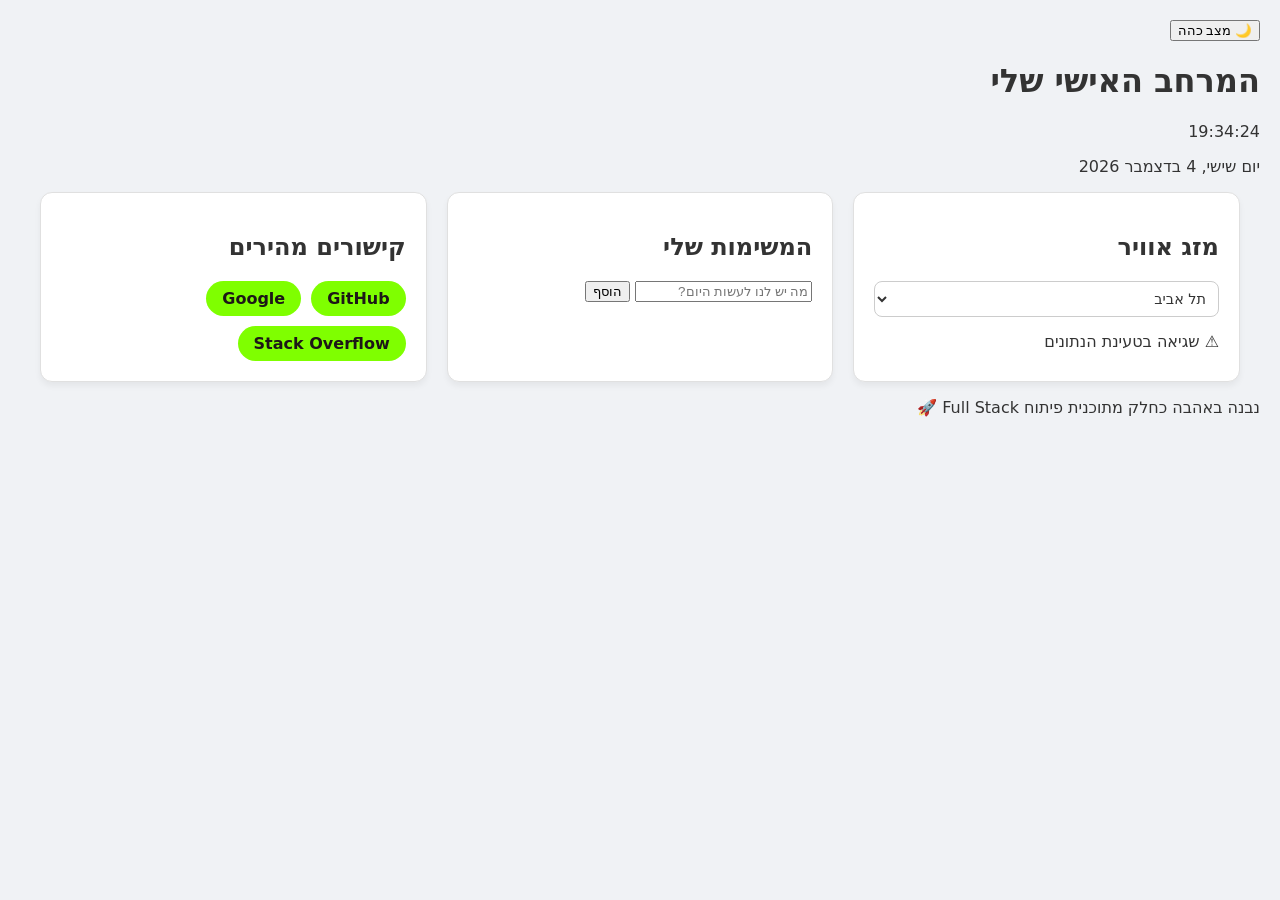
<file: index.html>
<!DOCTYPE html>
<html lang="he" dir="rtl">
<head>
    <meta charset="UTF-8">
    <meta name="viewport" content="width=device-width, initial-scale=1.0">
    <title>ה-Dashboard האישי שלי</title>
    <!-- קישור יחיד ומסודר לקובץ העיצוב שלנו -->
    <link rel="stylesheet" href="style.css">
</head>
<body>
    <button id="theme-toggle">🌙 מצב כהה</button>

    <!-- כותרת ראשית ואזור השעון -->
    <header>
        <h1>המרחב האישי שלי</h1>
        <div id="clock-container">
            <!-- כאן ה-JS ישתול את השעה בהמשך -->
            <p id="digital-clock">00:00:00</p>
            <p id="date-display">טוען תאריך...</p>
        </div>

        
    </header>

    <!-- האזור המרכזי של הדשבורד -->
    <main class="dashboard-grid">
        
      <!-- כרטיסיית מזג אוויר -->
<section class="card" id="weather-card">
    <h2>מזג אוויר</h2>
    
    <!-- תיבת בחירת עיר -->
    <select id="city-select" style="width: 100%; padding: 8px; border-radius: 8px; margin-bottom: 15px; border: 1px solid #ccc; font-family: inherit;">
        <option value="tel-aviv">תל אביב</option>
        <option value="jerusalem">ירושלים</option>
        <option value="haifa">חיפה</option>
        <option value="eilat">אילת</option>
    </select>

    <div id="weather-info">
        <p>טוען נתונים...</p>
    </div>
</section>

        <!-- כרטיסיית רשימת משימות (Todo List) -->
        <section class="card" id="todo-card">
            <h2>המשימות שלי</h2>
            
            <!-- טופס להוספת משימה חדשה -->
            <form id="todo-form">
                <input type="text" id="todo-input" placeholder="מה יש לנו לעשות היום?" required>
                <button type="submit">הוסף</button>
            </form>

            <!-- הרשימה עצמה -->
         <ul id="todo-list">
    <!-- להשאיר ריק לגמרי! ה-JS ימלא את זה -->
</ul>
        </section>

        <!-- כרטיסיית קישורים מהירים -->
        <section class="card" id="links-card">
            <h2>קישורים מהירים</h2>
            <nav class="quick-links">
                <a href="https://github.com" target="_blank">GitHub</a>
                <a href="https://google.com" target="_blank">Google</a>
                <a href="https://stackoverflow.com" target="_blank">Stack Overflow</a>
            </nav>
        </section>

    </main>

    <!-- כותרת תחתונה -->
    <footer>
        <p>נבנה באהבה כחלק מתוכנית פיתוח Full Stack 🚀</p>
    </footer>

    <!-- קישור לקובץ ה-JS שלנו שירוץ בסוף הדף -->
    <script src="script.js"></script>
    
</body>
</html>
</file>
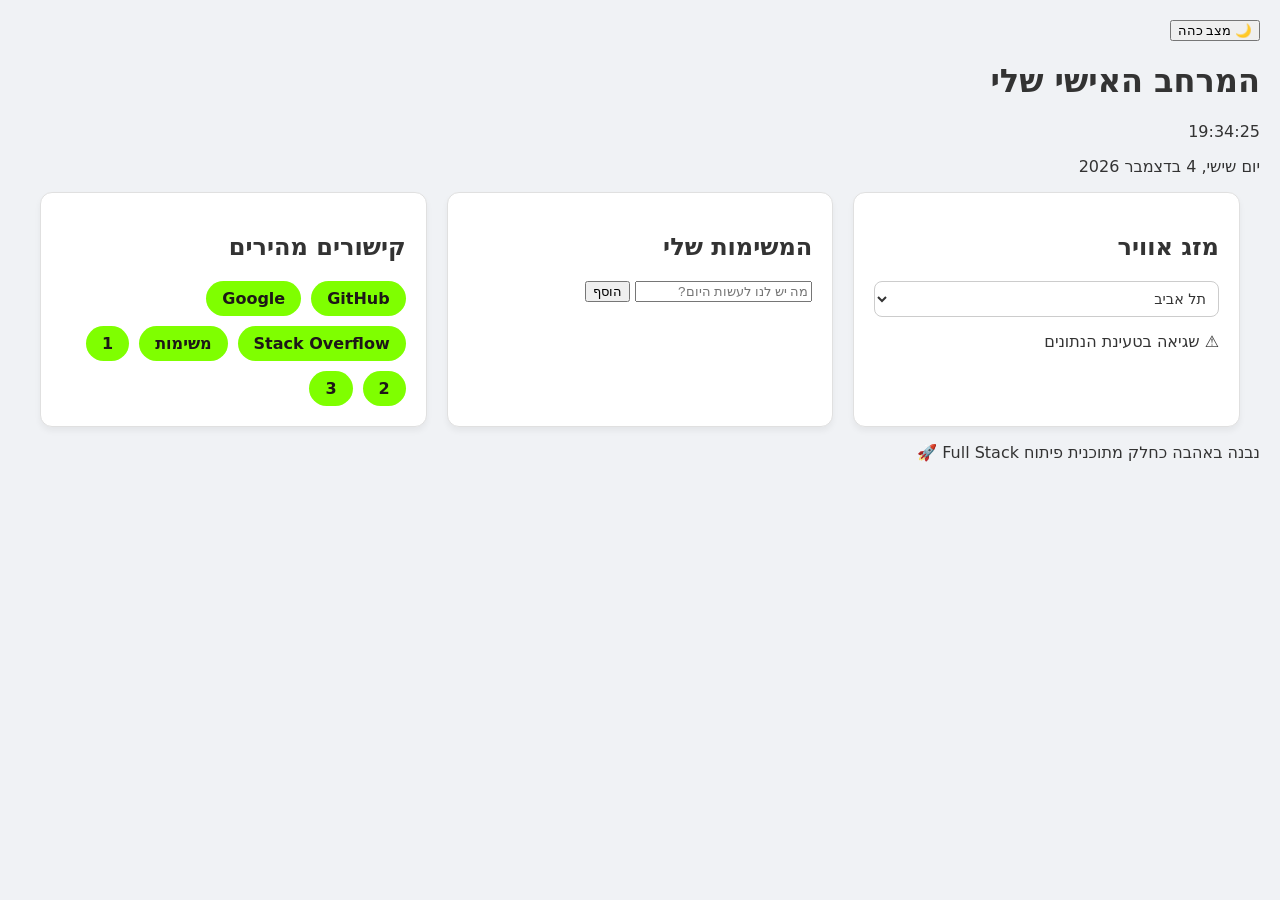
<file: www/index.html>
<!DOCTYPE html>
<html lang="he" dir="rtl">
<head>
    <meta charset="UTF-8">
    <meta name="viewport" content="width=device-width, initial-scale=1.0">
    <title>ה-Dashboard האישי שלי</title>
    <!-- קישור יחיד ומסודר לקובץ העיצוב שלנו -->
    <link rel="stylesheet" href="style.css">
</head>
<body>
    <button id="theme-toggle">🌙 מצב כהה</button>

    <!-- כותרת ראשית ואזור השעון -->
    <header>
        <h1>המרחב האישי שלי</h1>
        <div id="clock-container">
            <!-- כאן ה-JS ישתול את השעה בהמשך -->
            <p id="digital-clock">00:00:00</p>
            <p id="date-display">טוען תאריך...</p>
        </div>

        
    </header>

    <!-- האזור המרכזי של הדשבורד -->
    <main class="dashboard-grid">
        
      <!-- כרטיסיית מזג אוויר -->
<section class="card" id="weather-card">
    <h2>מזג אוויר</h2>
    
    <!-- תיבת בחירת עיר -->
    <select id="city-select" style="width: 100%; padding: 8px; border-radius: 8px; margin-bottom: 15px; border: 1px solid #ccc; font-family: inherit;">
        <option value="tel-aviv">תל אביב</option>
        <option value="jerusalem">ירושלים</option>
        <option value="haifa">חיפה</option>
        <option value="eilat">אילת</option>
    </select>

    <div id="weather-info">
        <p>טוען נתונים...</p>
    </div>
</section>

        <!-- כרטיסיית רשימת משימות (Todo List) -->
        <section class="card" id="todo-card">
            <h2>המשימות שלי</h2>
            
            <!-- טופס להוספת משימה חדשה -->
            <form id="todo-form">
                <input type="text" id="todo-input" placeholder="מה יש לנו לעשות היום?" required>
                <button type="submit">הוסף</button>
            </form>

            <!-- הרשימה עצמה -->
         <ul id="todo-list">
    <!-- להשאיר ריק לגמרי! ה-JS ימלא את זה -->
</ul>
        </section>

        <!-- כרטיסיית קישורים מהירים -->
        <section class="card" id="links-card">
            <h2>קישורים מהירים</h2>
            <nav class="quick-links">
                <a href="https://github.com" target="_blank">GitHub</a>
                <a href="https://google.com" target="_blank">Google</a>
                <a href="https://stackoverflow.com" target="_blank">Stack Overflow</a>
            
                <a href="app/2/index.html" target="_blank"> משימות</a>
                <a href="timer/index.html" target="_blank">1</a>
                <a href="Tracker/index.html" target="_blank">2</a>
                <a href="Tracker2/index.html" target="_blank">3</a>
              
                
                
                          </nav>
        </section> 

    </main>

    <!-- כותרת תחתונה -->
    <footer>
        <p>נבנה באהבה כחלק מתוכנית פיתוח Full Stack 🚀</p>
    </footer>

    <!-- קישור לקובץ ה-JS שלנו שירוץ בסוף הדף -->
    <script src="script.js"></script>
    
</body>
</html>
</file>
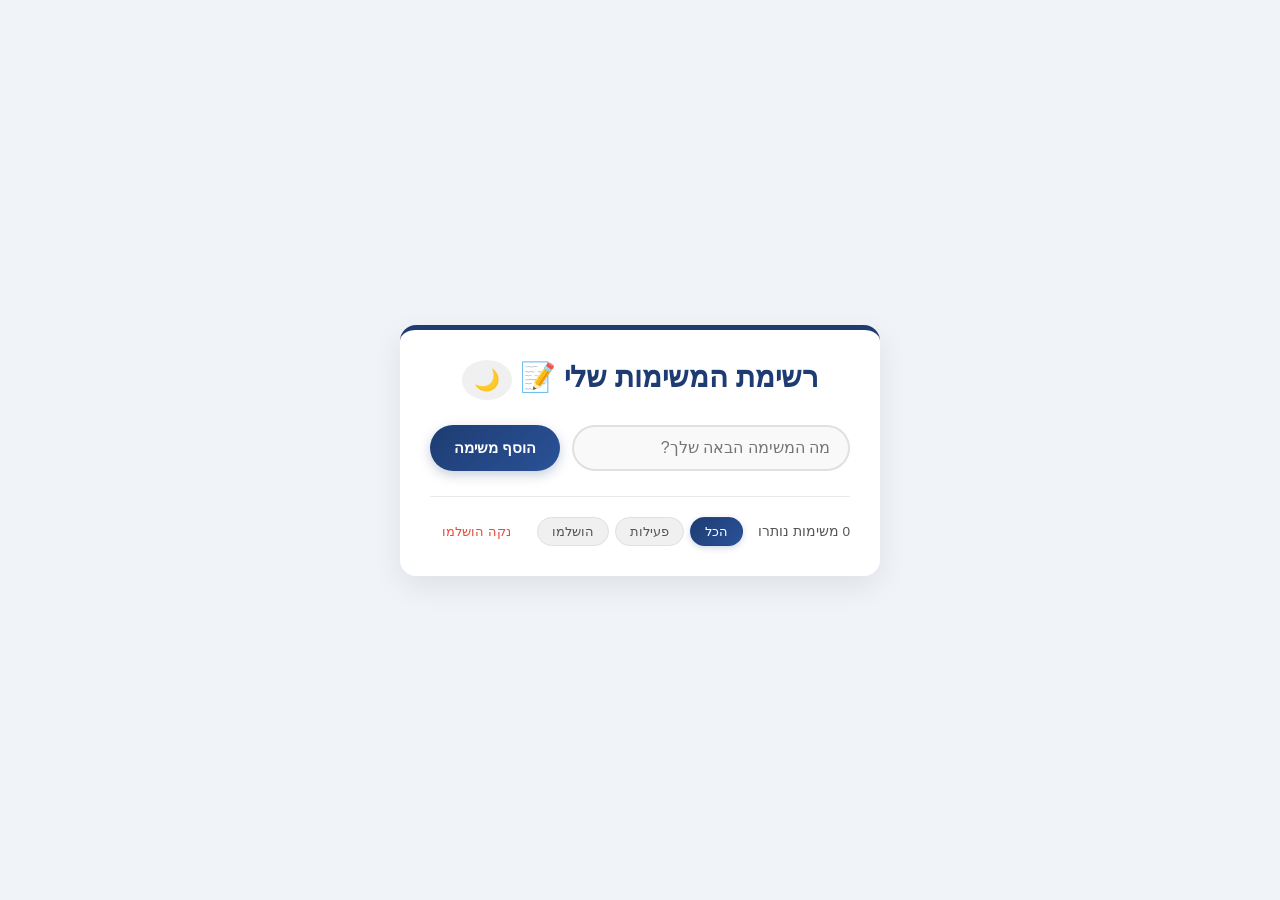
<file: www/app/index.html>
<!DOCTYPE html>
<html lang="he" dir="rtl">
<head>
  <meta charset="UTF-8">
  <meta name="viewport" content="width=device-width, initial-scale=1.0">
  <title>אפליקציית משימות 📝</title>
  <link rel="stylesheet" href="style.css">
</head>
<body>


  <div class="app-container">
  
    <h1>רשימת המשימות שלי 📝 <button id="themeToggleBtn" class="theme-btn">🌙</button></h1>

    <div class="input-group">
      <input type="text" id="taskInput" placeholder="מה המשימה הבאה שלך?">
      <button id="addBtn">הוסף משימה</button>
    </div>

    <ul id="taskList"></ul>

    <!-- סרגל כלים תחתון חדש -->
    <div class="footer-toolbar">
      <span id="taskCount">0 משימות נותרו</span>

      <div class="filter-buttons">
        <button class="filter-btn active" data-filter="all">הכל</button>
        <button class="filter-btn" data-filter="active">פעילות</button>
        <button class="filter-btn" data-filter="completed">הושלמו</button>
      </div>

      <button id="clearCompletedBtn" class="secondary-btn">נקה הושלמו</button>
    </div>
  </div>

  <script src="script.js"></script>
</body>
</html>
</file>
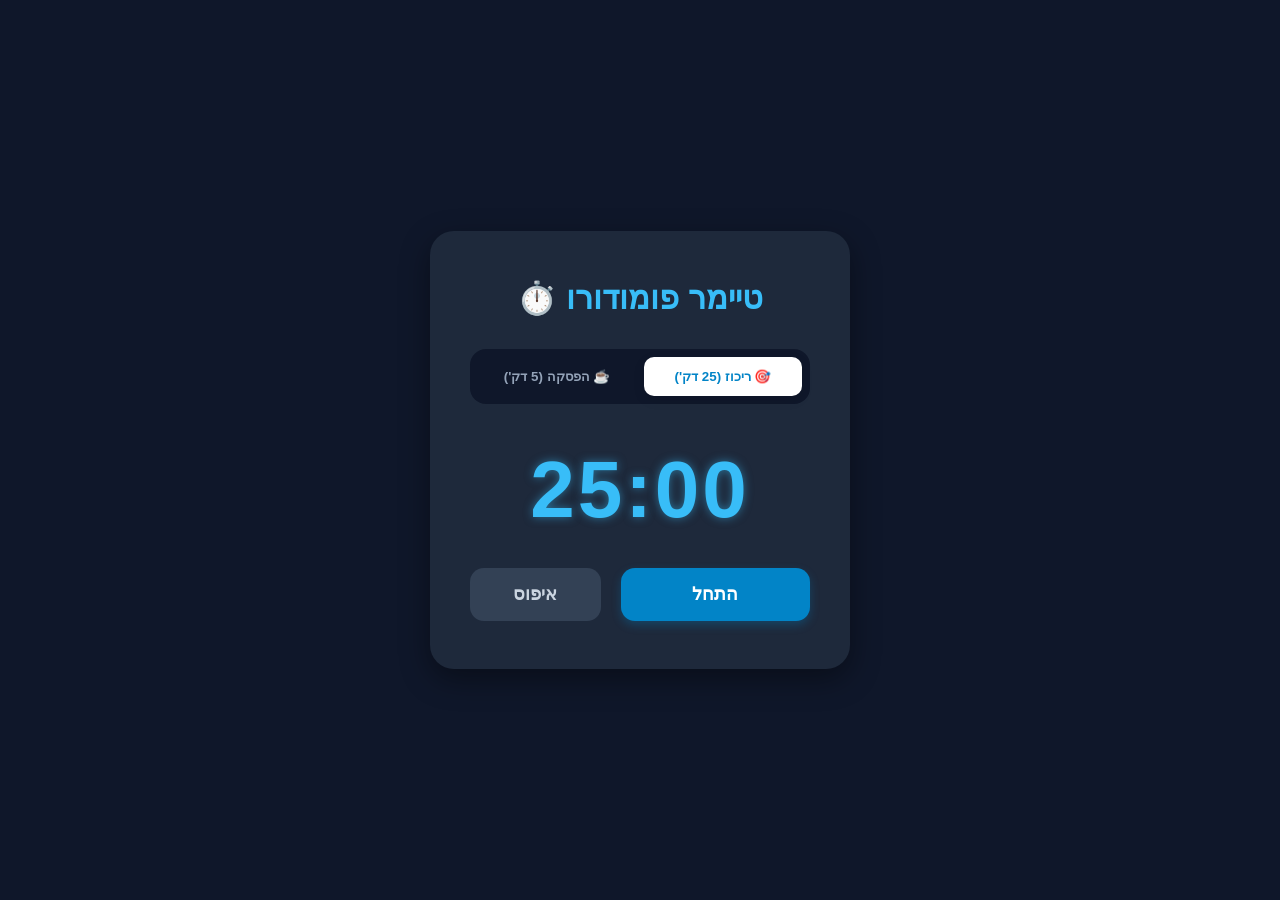
<file: www/timer/index.html>
<!DOCTYPE html>
<html lang="he" dir="rtl">
<head>
  <meta charset="UTF-8">
  <meta name="viewport" content="width=device-width, initial-scale=1.0">
  <title>טיימר פומודורו</title>
<link rel="stylesheet" href="style.css">
</head>
<body>

  <div class="pomodoro-card">
    <header>
      <h1>טיימר פומודורו ⏱️</h1>
    </header>

    <!-- בחירת מצב -->
    <div class="modes">
      <button id="workMode" class="mode-btn active">🎯 ריכוז (25 דק')</button>
      <button id="breakMode" class="mode-btn">☕ הפסקה (5 דק')</button>
    </div>

    <!-- תצוגת הזמן -->
    <div class="timer-display" id="timer">25:00</div>

    <!-- כפתורי שליטה -->
    <div class="controls">
      <button id="startPauseBtn" class="btn primary">התחל</button>
      <button id="resetBtn" class="btn secondary">איפוס</button>
    </div>
  </div>

  <script src="script.js"></script>
</body>
</html>
</file>
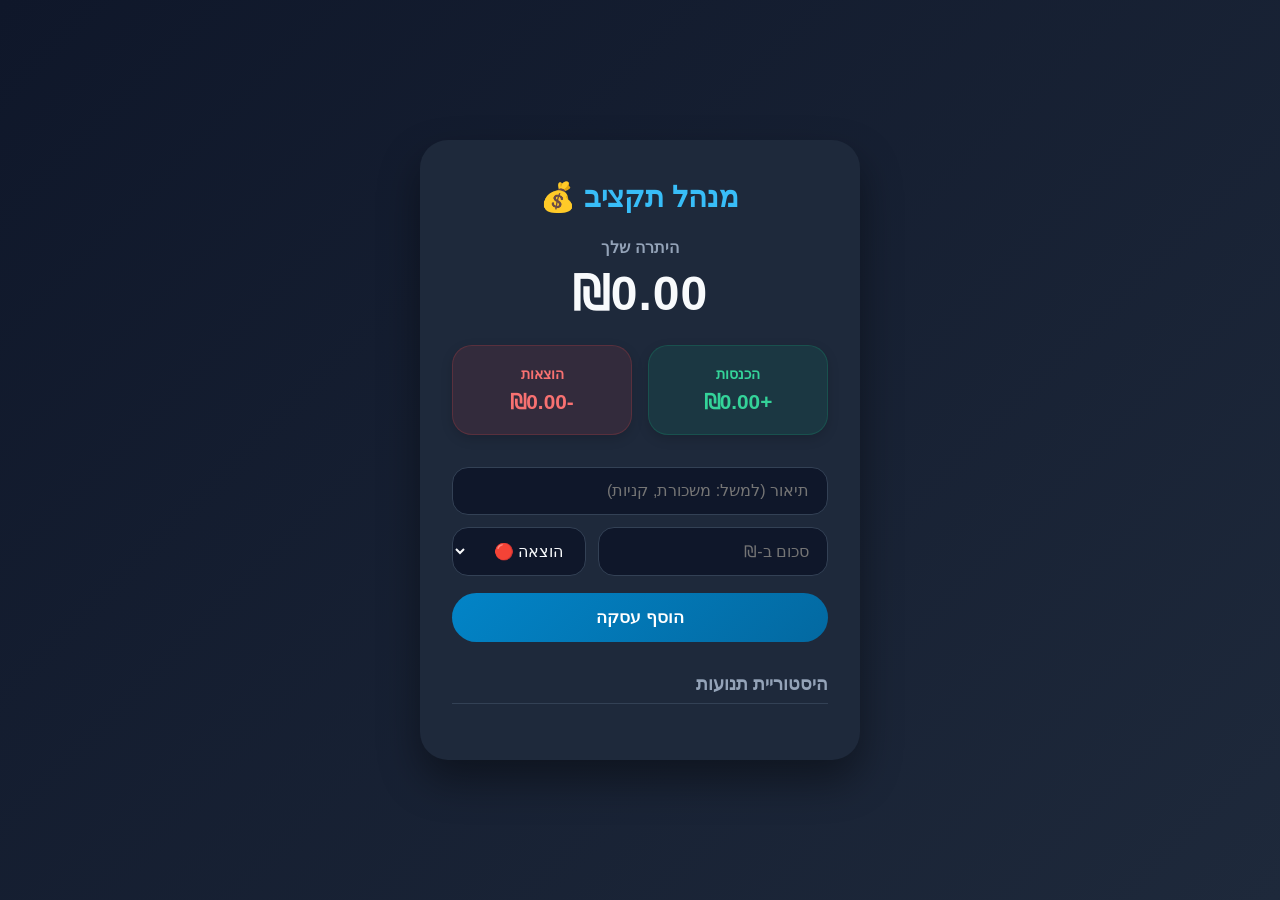
<file: www/Tracker/index.html>
<!DOCTYPE html>
<html lang="he" dir="rtl">
<head>
  <meta charset="UTF-8">
  <meta name="viewport" content="width=device-width, initial-scale=1.0">
  <title>מנהל הוצאות ותקציב</title>
<link rel="stylesheet" href="style.css">
</head>
<body>

  <div class="tracker-card">
    <header>
      <h1>מנהל תקציב 💰</h1>
    </header>

    <!-- סיכום יתרה -->
    <div class="balance-container">
      <span class="balance-title">היתרה שלך</span>
      <h2 id="totalBalance">₪0.00</h2>
      
      <div class="summary-cards">
        <div class="summary-box income">
          <span>הכנסות</span>
          <p id="totalIncome">+₪0.00</p>
        </div>
        <div class="summary-box expense">
          <span>הוצאות</span>
          <p id="totalExpense">-₪0.00</p>
        </div>
      </div>
    </div>

    <!-- טופס הוספת עסקה -->
    <form id="transactionForm" class="form-container">
      <div class="input-group">
        <input type="text" id="descInput" placeholder="תיאור (למשל: משכורת, קניות)" required>
      </div>
      <div class="input-row">
        <input type="number" id="amountInput" placeholder="סכום ב-₪" step="0.01" required>
        <select id="typeSelect">
          <option value="expense">הוצאה 🔴</option>
          <option value="income">הכנסה 🟢</option>
        </select>
      </div>
      <button type="submit" class="add-btn">הוסף עסקה</button>
    </form>

    <!-- היסטוריית תנועות -->
    <div class="history-container">
      <h3>היסטוריית תנועות</h3>
      <ul id="transactionList"></ul>
    </div>
  </div>

  <script src="script.js"></script>
</body>
</html>
</file>
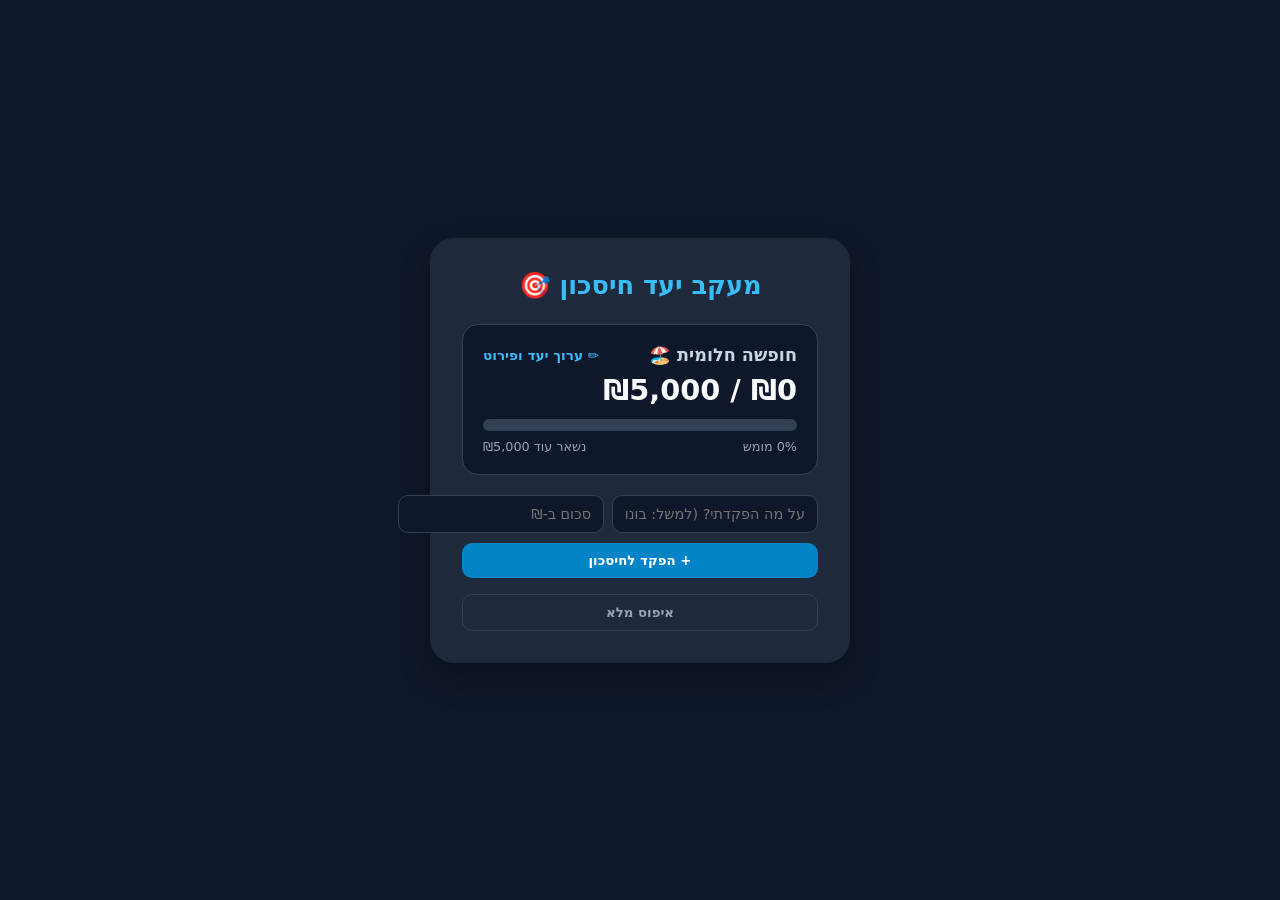
<file: www/Tracker2/index.html>
<!DOCTYPE html>
<html lang="he" dir="rtl">
<head>
  <meta charset="UTF-8">
  <meta name="viewport" content="width=device-width, initial-scale=1.0">
  <title>מעקב יעד חיסכון</title>
  <link rel="stylesheet" href="style.css">
</head>
<body>

  <main class="savings-card">
    
    <!-- כותרת ראשית -->
    <header class="app-header">
      <h1>מעקב יעד חיסכון 🎯</h1>
    </header>

    <!-- 1. אזור היעד וההתקדמות -->
    <section class="goal-box">
      
      <div class="goal-header">
        <span id="goalTitleDisplay" class="goal-title">---</span>
        <button id="editGoalBtn" class="link-btn">✏️ ערוך יעד ופירוט</button>
      </div>

      <h2 id="currentProgress">₪0 / ₪0</h2>

      <div class="progress-track">
        <div id="progressBar" class="progress-fill"></div>
      </div>

      <div class="progress-details">
        <span id="percentText">0% מומש</span>
        <span id="remainingText">נשאר עוד ₪0</span>
      </div>

    </section>

    <!-- 2. טופס הוספת הפקדה -->
    <section class="form-section">
      <form id="savingsForm">
        <div class="inputs-group">
          <input type="text" id="descInput" placeholder="על מה הפקדתי? (למשל: בונוס)" required>
          <input type="number" id="amountInput" placeholder="סכום ב-₪" min="1" required>
        </div>
        <button type="submit" class="btn primary-btn">+ הפקד לחיסכון</button>
      </form>
    </section>

    <!-- כפתור איפוס -->
    <button id="resetSavingsBtn" class="btn danger-btn">איפוס מלא</button>

  </main>

  <!-- 3. חלון קופץ מרובע (פופ-אפ) שכולל גם עריכת יעד וגם את פירוט ההפקדות -->
  <div id="goalModal" class="modal hidden">
    <div class="modal-box">
      
      <h3>ניהול יעד ופירוט</h3>

      <!-- טופס עדכון יעד -->
      <div class="modal-inputs">
        <input type="text" id="goalTitleInput" placeholder="שם היעד" required>
        <input type="number" id="goalAmountInput" placeholder="סכום היעד ב-₪" min="1" required>
      </div>

      <!-- רשימת פירוט הפקדות בתוך הפופ-אפ -->
      <div class="modal-history">
        <div class="history-title-row">
          <span>על מה הפקדתי:</span>
          <span id="historyCount">0 הפקדות</span>
        </div>
        <ul id="historyList" class="history-list"></ul>
      </div>

      <!-- כפתורי פעולה -->
      <div class="modal-actions">
        <button id="saveGoalBtn" class="btn primary-btn">שמור</button>
        <button id="closeModalBtn" class="btn secondary-btn">סגור</button>
      </div>

    </div>
  </div>

  <script src="script.js"></script>
</body>
</html>
</file>
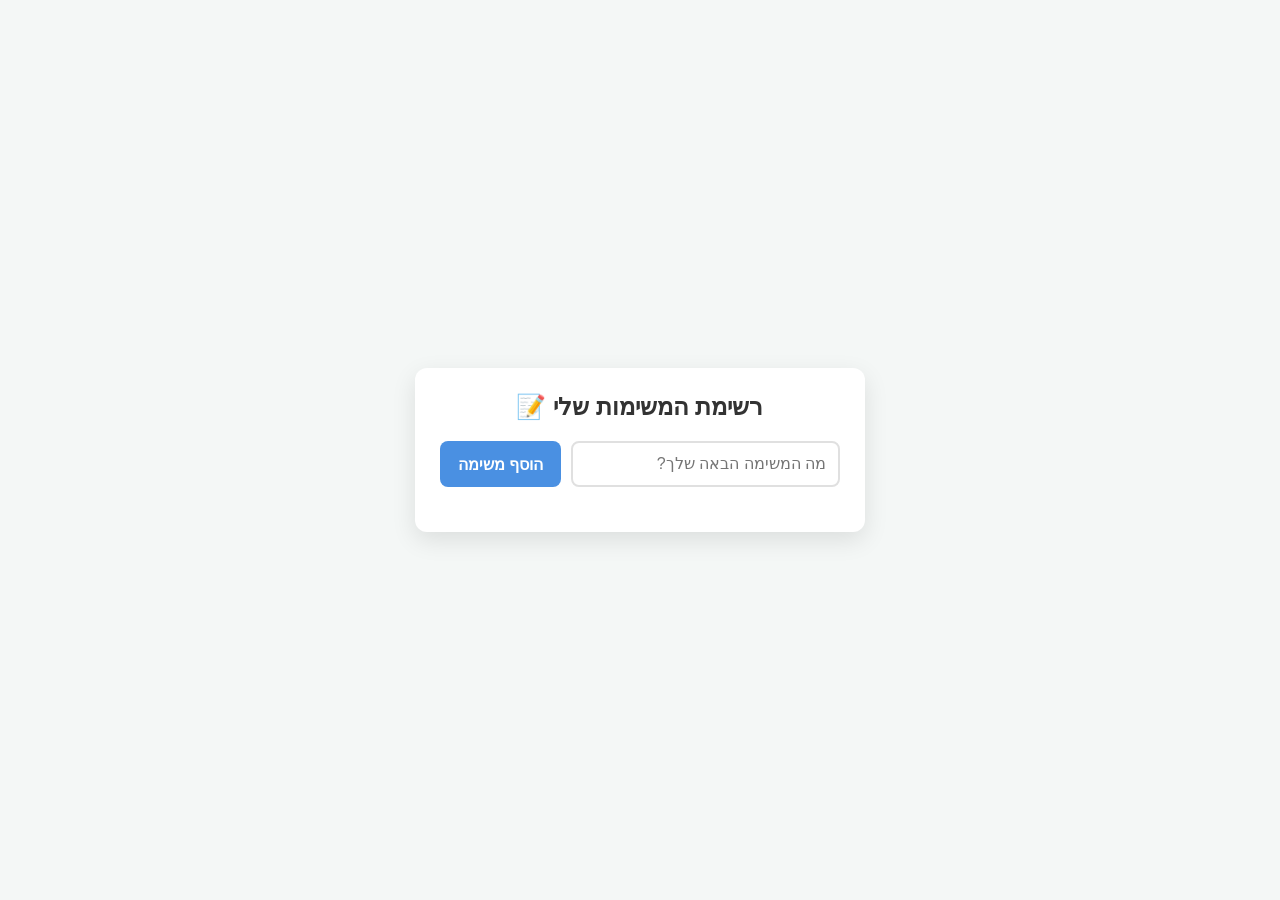
<file: www/app/1/index.html>
<!DOCTYPE html>
<html lang="he" dir="rtl">
<head>
  <meta charset="UTF-8">
  <meta name="viewport" content="width=device-width, initial-scale=1.0">
  <title>אפליקציית משימות 📝</title>
  <link rel="stylesheet" href="style.css">
</head>
<body>

  <div class="app-container">
    <h1>רשימת המשימות שלי 📝</h1>

    <div class="input-group">
      <input type="text" id="taskInput" placeholder="מה המשימה הבאה שלך?">
      <button id="addBtn">הוסף משימה</button>
    </div>

    <ul id="taskList"></ul>
  </div>

  <script src="script.js"></script>
</body>
</html>
</file>
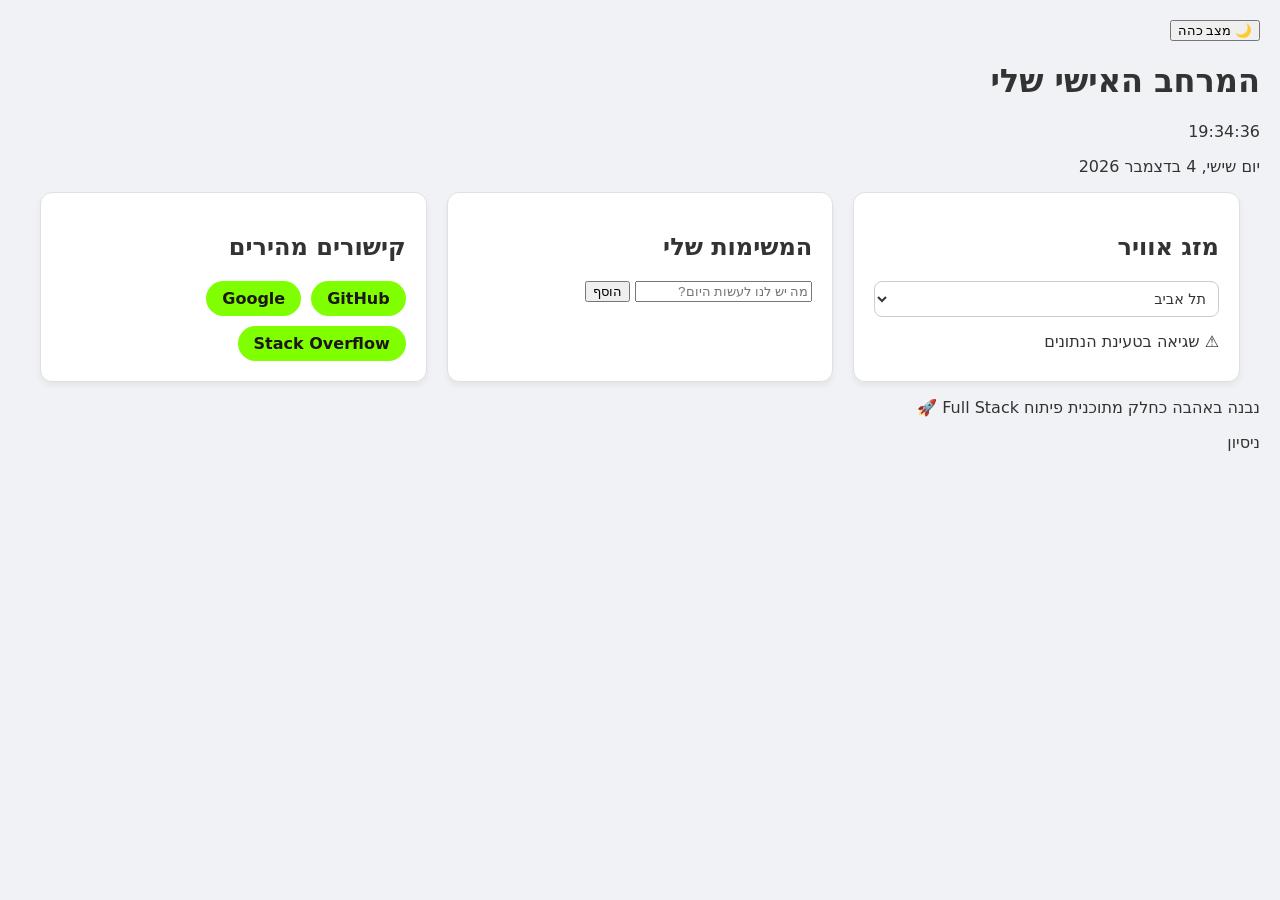
<file: www/front/NEW1/‏‏‏‏index1.html>
<!DOCTYPE html>
<html lang="he" dir="rtl">
<head>
    <meta charset="UTF-8">
    <meta name="viewport" content="width=device-width, initial-scale=1.0">
    <title>ה-Dashboard האישי שלי</title>
    <!-- קישור יחיד ומסודר לקובץ העיצוב שלנו -->
    <link rel="stylesheet" href="cs/style.css">
</head>
<body>
    <button id="theme-toggle">🌙 מצב כהה</button>

    <!-- כותרת ראשית ואזור השעון -->
    <header>
        <h1>המרחב האישי שלי</h1>
        <div id="clock-container">
            <!-- כאן ה-JS ישתול את השעה בהמשך -->
            <p id="digital-clock">00:00:00</p>
            <p id="date-display">טוען תאריך...</p>
        </div>

        
    </header>

    <!-- האזור המרכזי של הדשבורד -->
    <main class="dashboard-grid">
        
      <!-- כרטיסיית מזג אוויר -->
<section class="card" id="weather-card">
    <h2>מזג אוויר</h2>
    
    <!-- תיבת בחירת עיר -->
    <select id="city-select" style="width: 100%; padding: 8px; border-radius: 8px; margin-bottom: 15px; border: 1px solid #ccc; font-family: inherit;">
        <option value="tel-aviv">תל אביב</option>
        <option value="jerusalem">ירושלים</option>
        <option value="haifa">חיפה</option>
        <option value="eilat">אילת</option>
    </select>

    <div id="weather-info">
        <p>טוען נתונים...</p>
    </div>
</section>

        <!-- כרטיסיית רשימת משימות (Todo List) -->
        <section class="card" id="todo-card">
            <h2>המשימות שלי</h2>
            
            <!-- טופס להוספת משימה חדשה -->
            <form id="todo-form">
                <input type="text" id="todo-input" placeholder="מה יש לנו לעשות היום?" required>
                <button type="submit">הוסף</button>
            </form>

            <!-- הרשימה עצמה -->
         <ul id="todo-list">
    <!-- להשאיר ריק לגמרי! ה-JS ימלא את זה -->
</ul>
        </section>

        <!-- כרטיסיית קישורים מהירים -->
        <section class="card" id="links-card">
            <h2>קישורים מהירים</h2>
            <nav class="quick-links">
                <a href="https://github.com" target="_blank">GitHub</a>
                <a href="https://google.com" target="_blank">Google</a>
                <a href="https://stackoverflow.com" target="_blank">Stack Overflow</a>
            </nav>
        </section>

    </main>

    <!-- כותרת תחתונה -->
    <footer>
        <p>נבנה באהבה כחלק מתוכנית פיתוח Full Stack 🚀</p>
    </footer>

    <!-- קישור לקובץ ה-JS שלנו שירוץ בסוף הדף -->
    <script src="cs/script.js"></script>
    ניסיון
</body>
</html>
</file>
<file: style.css>
/* ==========================================
   1. הגדרת משתני הצבע (מצב בהיר ומצב כהה)
   ========================================== */
:root {
    --bg-color: #f0f2f5;
    --card-bg: #ffffff;
    --text-color: #333333;
    --text-muted: #666666;
    --border-color: #e0e0e0;
}

/* כשה-body מקבל את המחלקה 'dark-mode' מה-JS, הצבעים ישתנו אוטומטית */
body.dark-mode {
    --bg-color: #121212;
    --card-bg: #1e1e1e;
    --text-color: #f5f5f5;
    --text-muted: #b0b0b0;
    --border-color: #333333;
}

/* החלת משתני הצבע על ה-body כולו */
body {
    background-color: var(--bg-color);
    color: var(--text-color);
    transition: background-color 0.3s, color 0.3s; /* מעבר חלק ונעים לעין */
    font-family: system-ui, -apple-system, BlinkMacSystemFont, 'Segoe UI', Roboto, Oxygen, Ubuntu, Cantarell, sans-serif;
    padding: 20px;
    margin: 0;
}

/* החלת משתני הצבע על הכרטיסיות */
.card {
    background-color: var(--card-bg);
    border: 1px solid var(--border-color);
    color: var(--text-color);
    padding: 20px;
    border-radius: 12px;
    box-shadow: 0 4px 6px rgba(0,0,0,0.05);
    transition: background-color 0.3s, border-color 0.3s, color 0.3s;
}

/* התאמת תיבת בחירת הערים למצב הכהה */
#city-select {
    background-color: var(--card-bg);
    color: var(--text-color);
    border: 1px solid var(--border-color);
    padding: 6px;
    border-radius: 6px;
    font-size: 0.9rem;
    cursor: pointer;
}

/* ==========================================
   2. סידור ה-Grid והמבנה הכללי
   ========================================== */
.dashboard-grid {
    display: grid;
    grid-template-columns: repeat(auto-fit, minmax(300px, 1fr));
    gap: 20px;
    max-width: 1200px;
    margin: 0 auto;
}

/* ==========================================
   3. רשימת המשימות
   ========================================== */
#todo-list {
    list-style: none;
    padding: 0;
    margin-top: 15px;
}

.todo-item {
    display: flex;
    justify-content: space-between;
    align-items: center;
    background-color: var(--bg-color); /* משתמש בצבע הרקע הדינמי */
    padding: 12px 16px;
    border-radius: 8px;
    margin-bottom: 10px;
    transition: transform 0.2s, background-color 0.3s;
}

.todo-item:hover {
    transform: translateY(-2px);
}

.delete-btn {
    background-color: #ef4444;
    color: white;
    border: none;
    padding: 6px 12px;
    font-size: 0.85rem;
    border-radius: 6px;
    cursor: pointer;
    transition: background-color 0.2s;
}

.delete-btn:hover {
    background-color: #dc2626;
}

/* ==========================================
   4. קישורים מהירים
   ========================================== */
.quick-links {
    display: flex;
    flex-wrap: wrap;
    gap: 10px;
}

.quick-links a {
    display: inline-block;
    text-decoration: none;
    padding: 8px 16px;
    border-radius: 20px;
    font-weight: 600;
    transition: all 0.2s;
    color: #1d1717;
    background-color: chartreuse; /* ירוק זוהר כמו שעיצבת */
}

/* ==========================================
   5. עיצוב מותאם למובייל (Responsive Design)
   ========================================== */
@media (max-width: 600px) {
    body {
        padding: 10px;
    }

    header h1 {
        font-size: 1.8rem;
    }

    .card {
        padding: 16px;
    }

    #todo-form {
        flex-direction: column;
        gap: 8px;
    }

    #todo-input {
        width: 100%;
    }

    button {
        width: 100%;
        padding: 12px;
    }
}
</file>
<file: www/style.css>
/* ==========================================
   1. הגדרת משתני הצבע (מצב בהיר ומצב כהה)
   ========================================== */
:root {
    --bg-color: #f0f2f5;
    --card-bg: #ffffff;
    --text-color: #333333;
    --text-muted: #666666;
    --border-color: #e0e0e0;
}

/* כשה-body מקבל את המחלקה 'dark-mode' מה-JS, הצבעים ישתנו אוטומטית */
body.dark-mode {
    --bg-color: #121212;
    --card-bg: #1e1e1e;
    --text-color: #f5f5f5;
    --text-muted: #b0b0b0;
    --border-color: #333333;
}

/* החלת משתני הצבע על ה-body כולו */
body {
    background-color: var(--bg-color);
    color: var(--text-color);
    transition: background-color 0.3s, color 0.3s; /* מעבר חלק ונעים לעין */
    font-family: system-ui, -apple-system, BlinkMacSystemFont, 'Segoe UI', Roboto, Oxygen, Ubuntu, Cantarell, sans-serif;
    padding: 20px;
    margin: 0;
}

/* החלת משתני הצבע על הכרטיסיות */
.card {
    background-color: var(--card-bg);
    border: 1px solid var(--border-color);
    color: var(--text-color);
    padding: 20px;
    border-radius: 12px;
    box-shadow: 0 4px 6px rgba(0,0,0,0.05);
    transition: background-color 0.3s, border-color 0.3s, color 0.3s;
}

/* התאמת תיבת בחירת הערים למצב הכהה */
#city-select {
    background-color: var(--card-bg);
    color: var(--text-color);
    border: 1px solid var(--border-color);
    padding: 6px;
    border-radius: 6px;
    font-size: 0.9rem;
    cursor: pointer;
}

/* ==========================================
   2. סידור ה-Grid והמבנה הכללי
   ========================================== */
.dashboard-grid {
    display: grid;
    grid-template-columns: repeat(auto-fit, minmax(300px, 1fr));
    gap: 20px;
    max-width: 1200px;
    margin: 0 auto;
}

/* ==========================================
   3. רשימת המשימות
   ========================================== */
#todo-list {
    list-style: none;
    padding: 0;
    margin-top: 15px;
}

.todo-item {
    display: flex;
    justify-content: space-between;
    align-items: center;
    background-color: var(--bg-color); /* משתמש בצבע הרקע הדינמי */
    padding: 12px 16px;
    border-radius: 8px;
    margin-bottom: 10px;
    transition: transform 0.2s, background-color 0.3s;
}

.todo-item:hover {
    transform: translateY(-2px);
}

.delete-btn {
    background-color: #ef4444;
    color: white;
    border: none;
    padding: 6px 12px;
    font-size: 0.85rem;
    border-radius: 6px;
    cursor: pointer;
    transition: background-color 0.2s;
}

.delete-btn:hover {
    background-color: #dc2626;
}

/* ==========================================
   4. קישורים מהירים
   ========================================== */
.quick-links {
    display: flex;
    flex-wrap: wrap;
    gap: 10px;
}

.quick-links a {
    display: inline-block;
    text-decoration: none;
    padding: 8px 16px;
    border-radius: 20px;
    font-weight: 600;
    transition: all 0.2s;
    color: #1d1717;
    background-color: chartreuse; /* ירוק זוהר כמו שעיצבת */
}

/* ==========================================
   5. עיצוב מותאם למובייל (Responsive Design)
   ========================================== */
@media (max-width: 600px) {
    body {
        padding: 10px;
    }

    header h1 {
        font-size: 1.8rem;
    }

    .card {
        padding: 16px;
    }

    #todo-form {
        flex-direction: column;
        gap: 8px;
    }

    #todo-input {
        width: 100%;
    }

    button {
        width: 100%;
        padding: 12px;
    }
}
</file>
<file: www/app/style.css>
/* --- אתחול והגדרות כלליות --- */
* {
  box-sizing: border-box;
  margin: 0;
  padding: 0;
  font-family: 'Rubik', 'Segoe UI', Tahoma, Geneva, Verdana, sans-serif; /* גופן עברי מודרני */
}

body {
  background-color: #f0f4f8; /* צבע רקע עדין וניטרלי */
  display: flex;
  justify-content: center;
  align-items: center;
  min-height: 100vh;
  padding: 20px;
}

/* --- קונטיינר האפליקציה הראשי --- */
.app-container {
  background: #ffffff;
  width: 100%;
  max-width: 480px; /* רוחב נוח */
  padding: 30px;
  border-radius: 16px; /* פינות מעוגלות */
  box-shadow: 0 10px 30px rgba(0, 0, 0, 0.08); /* צללית רכה */
  border-top: 5px solid #1e3c72; /* גבול עליון כחול עדין */
}

/* --- כותרת ראשית --- */
h1 {
  font-size: 1.8rem;
  color: #1e3c72; /* צבע הכחול של הכפתור */
  margin-bottom: 25px;
  text-align: center;
  font-weight: 700;
}

/* --- אזור הקלט (שדה קלט וכפתור) --- */
.input-group {
  display: flex;
  gap: 12px;
  margin-bottom: 25px;
}

input[type="text"] {
  flex: 1;
  padding: 12px 18px;
  border: 2px solid #e0e0e0;
  border-radius: 25px; /* סגנון קפסולה */
  font-size: 1rem;
  outline: none;
  transition: all 0.3s ease;
  background-color: #f9f9f9;
}

input[type="text"]:focus {
  border-color: #2a5298; /* שינוי גבול בפוקוס */
  background-color: #ffffff;
  box-shadow: 0 0 0 3px rgba(42, 82, 152, 0.1); /* הילה בפוקוס */
}

/* --- עיצוב משודרג לכפתור הוספת משימה (שחזור ושיפור) --- */
#addBtn {
  background: linear-gradient(135deg, #1e3c72 0%, #2a5298 100%);
  color: #ffffff;
  border: none;
  border-radius: 25px;
  padding: 12px 24px;
  font-size: 0.95rem;
  font-weight: 600;
  cursor: pointer;
  display: flex;
  align-items: center;
  justify-content: center;
  gap: 8px;
  box-shadow: 0 4px 12px rgba(30, 60, 114, 0.25);
  transition: all 0.3s ease;
  outline: none;
  white-space: nowrap; /* מניעת ירידת שורה בטקסט */
}

#addBtn:hover {
  background: linear-gradient(135deg, #2a5298 0%, #1e3c72 100%);
  transform: translateY(-2px);
  box-shadow: 0 6px 16px rgba(30, 60, 114, 0.35);
}

#addBtn:active {
  transform: translateY(0);
  box-shadow: 0 2px 8px rgba(30, 60, 114, 0.2);
}

#addBtn span {
  font-size: 1.2rem; /* גודל הפלוס */
}

/* --- רשימת המשימות --- */
ul {
  list-style: none;
}

/* --- משימה בודדת --- */
li {
  display: flex;
  justify-content: space-between;
  align-items: center;
  background: #fdfdfd;
  padding: 15px 20px;
  border-radius: 12px;
  margin-bottom: 12px;
  border-right: 5px solid #2a5298; /* גבול צדדי כחול לסטטוס פתוח */
  transition: all 0.3s ease;
  box-shadow: 0 2px 5px rgba(0, 0, 0, 0.03);
}

/* אפקט ריחוף על משימה */
li:hover {
  background-color: #f9f9f9;
  transform: translateX(-3px); /* תזוזה קלה שמאלה */
  box-shadow: 0 4px 10px rgba(0, 0, 0, 0.05);
}

/* --- טקסט המשימה --- */
.task-text {
  flex: 1;
  font-size: 1rem;
  color: #333;
  cursor: pointer; /* לחיץ לשינוי סטטוס */
  transition: color 0.3s ease;
}

/* --- משימה שהושלמה --- */
li.completed {
  opacity: 0.6; /* דהייה */
  border-right-color: #2ecc71; /* שינוי גבול לירוק */
  background-color: #fcfcfc;
}

li.completed .task-text {
  text-decoration: line-through; /* קו חוצה */
  color: #888;
}

/* --- כפתור מחיקת משימה --- */
.delete-btn {
  background: transparent;
  color: #e74c3c; /* אדום */
  border: none;
  font-size: 1.2rem;
  cursor: pointer;
  padding: 5px;
  border-radius: 50%;
  transition: all 0.3s ease;
  display: flex;
  align-items: center;
  justify-content: center;
}

.delete-btn:hover {
  background: rgba(231, 76, 60, 0.1); /* רקע אדום עדין ב-hover */
  color: #c0392b;
}

/* --- סרגל כלים תחתון --- */
.footer-toolbar {
  display: flex;
  justify-content: space-between;
  align-items: center;
  margin-top: 25px;
  padding-top: 20px;
  border-top: 1px solid #eaeaea; /* קו מפריד */
  font-size: 0.85rem;
  color: #666;
  flex-wrap: wrap;
  gap: 12px;
}

/* --- מונה משימות --- */
#taskCount {
  font-weight: 500;
  color: #555;
}

/* --- כפתורי מסננים --- */
.filter-buttons {
  display: flex;
  gap: 6px;
}

.filter-btn {
  background: #f0f0f0;
  color: #555;
  border: 1px solid #e0e0e0;
  padding: 6px 14px;
  font-size: 0.8rem;
  border-radius: 20px; /* סגנון קפסולה קטנה */
  cursor: pointer;
  transition: all 0.3s ease;
  font-weight: 500;
}

.filter-btn:hover {
  background: #e8e8e8;
  color: #333;
}

/* מסנן פעיל (Active) - משתמש ב-gradient של הכפתור */
.filter-btn.active {
  background: linear-gradient(135deg, #1e3c72 0%, #2a5298 100%);
  color: #ffffff;
  border-color: transparent;
  box-shadow: 0 2px 6px rgba(30, 60, 114, 0.2);
}

/* --- כפתור ניקוי הושלמו --- */
#clearCompletedBtn {
  background: transparent;
  color: #e74c3c; /* אדום עדין */
  border: none;
  padding: 6px 12px;
  font-size: 0.8rem;
  border-radius: 20px;
  cursor: pointer;
  transition: all 0.3s ease;
  font-weight: 500;
}

#clearCompletedBtn:hover {
  background: rgba(231, 76, 60, 0.08);
  color: #c0392b;
}

/* --- עיצוב כפתור מצב לילה --- */
.header-container {
  display: flex;
  justify-content: space-between;
  align-items: center;
  margin-bottom: 25px;
}

.header-container h1 {
  margin-bottom: 0;
}

.theme-btn {
  background: #f0f0f0;
  border: none;
  font-size: 1.3rem;
  padding: 8px 12px;
  border-radius: 50%;
  cursor: pointer;
  transition: all 0.3s ease;
}

.theme-btn:hover {
  transform: scale(1.1);
}

/* --- הגדרות מצב לילה (Dark Mode) --- */
body.dark-mode {
  background-color: #121212;
  color: #e0e0e0;
}

body.dark-mode .app-container {
  background-color: #1e1e1e;
  box-shadow: 0 10px 30px rgba(0, 0, 0, 0.5);
  border-top-color: #4a90e2;
}

body.dark-mode h1 {
  color: #90caf9;
}

body.dark-mode input[type="text"] {
  background-color: #2d2d2d;
  color: #ffffff;
  border-color: #444;
}

body.dark-mode input[type="text"]:focus {
  border-color: #4a90e2;
}

body.dark-mode li {
  background-color: #2b2b2b;
  color: #e0e0e0;
  box-shadow: 0 2px 5px rgba(0, 0, 0, 0.2);
}

body.dark-mode .task-text {
  color: #e0e0e0; 
}

body.dark-mode .filter-btn {
  background: #2d2d2d;
  color: #aaa;
  border-color: #444;
}

body.dark-mode .theme-btn {
  background: #333;
}
</file>
<file: www/timer/style.css>
* {
  box-sizing: border-box;
  margin: 0;
  padding: 0;
  font-family: 'Segoe UI', Tahoma, Geneva, Verdana, sans-serif;
}

body {
  /* שימוש ב-Flexbox כדי למרכז את הכל */
  display: flex;
  justify-content: center;
  align-items: center;
  min-height: 100vh;
  /* רקע כהה יותר, שמתאים ל-Dashboard */
  background-color: #0f172a;
  color: #f8fafc;
  padding: 1rem;
}

.pomodoro-card {
  /* שינוי צבע הכרטיס לכהה, מעודן יותר */
  background-color: #1e293b;
  width: 100%;
  max-width: 420px;
  padding: 3rem 2.5rem;
  border-radius: 24px;
  box-shadow: 0 10px 30px rgba(0, 0, 0, 0.4);
  text-align: center;
  transition: box-shadow 0.3s;
}

.pomodoro-card:hover {
  box-shadow: 0 15px 40px rgba(0, 0, 0, 0.6);
}

h1 {
  /* צבע הכותרת לתכלת, כמו הברכה ב-Dashboard */
  color: #38bdf8;
  font-size: 2rem;
  margin-bottom: 2rem;
}

.modes {
  display: flex;
  gap: 0.5rem;
  justify-content: center;
  margin-bottom: 2.5rem;
  /* עיצוב המכולה של המצבים כהה יותר */
  background-color: #0f172a;
  padding: 0.5rem;
  border-radius: 16px;
}

.mode-btn {
  border: none;
  background: transparent;
  padding: 0.75rem 1.25rem;
  border-radius: 10px;
  font-weight: 600;
  color: #94a3b8;
  cursor: pointer;
  transition: all 0.3s ease-in-out;
  flex: 1;
}

.mode-btn.active {
  background-color: #ffffff;
  color: #0284c7; /* צבע טקסט כחול כהה על לבן */
  box-shadow: 0 4px 12px rgba(0, 0, 0, 0.1);
}

.mode-btn:not(.active):hover {
  background-color: #334155;
  color: #cbd5e1;
}

.timer-display {
  /* גופן גדול יותר, צבע תכלת */
  font-size: 5rem;
  font-weight: bold;
  color: #38bdf8;
  margin: 1.5rem 0;
  letter-spacing: 3px;
  /* אפקט זוהר עדין */
  text-shadow: 0 0 10px rgba(56, 189, 248, 0.5);
}

.controls {
  display: flex;
  gap: 1.25rem;
  justify-content: center;
  margin-top: 2rem;
}

.btn {
  padding: 1rem 2.25rem;
  border-radius: 14px;
  border: none;
  font-size: 1.1rem;
  font-weight: bold;
  cursor: pointer;
  transition: all 0.3s ease;
}

.btn:active {
  transform: scale(0.95);
}

.btn.primary {
  /* שימוש בכחול הראשי של ה-Dashboard */
  background-color: #0284c7;
  color: white;
  flex: 2;
  box-shadow: 0 4px 10px rgba(2, 132, 199, 0.3);
}

.btn.primary:hover {
  background-color: #0369a1;
  box-shadow: 0 6px 15px rgba(2, 132, 199, 0.5);
}

.btn.secondary {
  /* כפתור משני כהה יותר, עם טקסט בהיר */
  background-color: #334155;
  color: #cbd5e1;
  flex: 1;
}

.btn.secondary:hover {
  background-color: #475569;
  color: #f8fafc;
}
</file>
<file: www/Tracker/style.css>
* {
  box-sizing: border-box;
  margin: 0;
  padding: 0;
  font-family: 'Segoe UI', -apple-system, BlinkMacSystemFont, sans-serif;
}

/* מרכוז מושלם ורקע חלק תואם ל-Dashboard */
body {
  display: flex;
  justify-content: center;
  align-items: center;
  min-height: 100vh;
  background: linear-gradient(135deg, #0f172a, #1e293b);
  color: #f8fafc;
  padding: 1.5rem;
}

/* הכרטיס הראשי */
.tracker-card {
  background: #1e293b;
  width: 100%;
  max-width: 440px;
  padding: 2.5rem 2rem;
  border-radius: 28px;
  box-shadow: 0 20px 40px rgba(0, 0, 0, 0.4);
}

h1 {
  color: #38bdf8;
  font-size: 1.8rem;
  text-align: center;
  margin-bottom: 1.5rem;
  font-weight: 800;
}

/* --- סיכום יתרה --- */
.balance-container {
  text-align: center;
  margin-bottom: 2rem;
}

.balance-title {
  color: #94a3b8;
  font-size: 1rem;
  font-weight: 600;
}

#totalBalance {
  font-size: 3rem;
  font-weight: 800;
  color: #f8fafc;
  margin: 0.5rem 0 1.5rem;
  letter-spacing: 1px;
}

/* קוביות הכנסות והוצאות */
.summary-cards {
  display: flex;
  gap: 16px;
}

.summary-box {
  flex: 1;
  padding: 1.25rem;
  border-radius: 20px;
  text-align: center;
  box-shadow: 0 4px 12px rgba(0, 0, 0, 0.15);
}

.summary-box span {
  font-size: 0.9rem;
  font-weight: 600;
  display: block;
  margin-bottom: 0.5rem;
}

.summary-box p {
  font-size: 1.3rem;
  font-weight: 800;
}

/* עיצוב מיוחד להכנסות (ירוק) */
.summary-box.income {
  background-color: rgba(16, 185, 129, 0.1);
  border: 1px solid rgba(16, 185, 129, 0.2);
  color: #34d399;
}

/* עיצוב מיוחד להוצאות (אדום) */
.summary-box.expense {
  background-color: rgba(239, 68, 68, 0.1);
  border: 1px solid rgba(239, 68, 68, 0.2);
  color: #f87171;
}

/* --- טופס הוספה --- */
.form-container {
  display: flex;
  flex-direction: column;
  gap: 12px;
  margin-bottom: 2rem;
}

.input-group input,
.input-row input,
.input-row select {
  width: 100%;
  padding: 14px 18px;
  border-radius: 16px;
  border: 1px solid #334155;
  background-color: #0f172a;
  color: #f8fafc;
  font-size: 1rem;
  outline: none;
  transition: border-color 0.2s, box-shadow 0.2s;
}

.input-group input:focus,
.input-row input:focus,
.input-row select:focus {
  border-color: #38bdf8;
  box-shadow: 0 0 0 3px rgba(56, 189, 248, 0.1);
}

.input-row {
  display: flex;
  gap: 12px;
}

.input-row input {
  flex: 2;
}

.input-row select {
  flex: 1;
  cursor: pointer;
}

/* כפתור הוספה בסגנון קפסולה */
.add-btn {
  padding: 14px;
  border-radius: 50px;
  border: none;
  background: linear-gradient(135deg, #0284c7, #0369a1);
  color: white;
  font-size: 1.05rem;
  font-weight: 700;
  cursor: pointer;
  transition: all 0.2s ease;
  margin-top: 5px;
}

.add-btn:hover {
  transform: translateY(-2px);
  box-shadow: 0 8px 20px rgba(2, 132, 199, 0.4);
}

.add-btn:active {
  transform: translateY(0);
}

/* --- היסטוריית תנועות --- */
.history-container h3 {
  font-size: 1.1rem;
  color: #94a3b8;
  margin-bottom: 1rem;
  border-bottom: 1px solid #334155;
  padding-bottom: 0.5rem;
}

#transactionList {
  list-style: none;
  display: flex;
  flex-direction: column;
  gap: 10px;
  max-height: 220px;
  overflow-y: auto;
  padding-right: 5px; /* מרווח לפס הגלילה */
}

/* עיצוב פריט ברשימה */
.transaction-item {
  display: flex;
  justify-content: space-between;
  align-items: center;
  padding: 12px 16px;
  border-radius: 14px;
  background-color: #334155;
  border-right: 6px solid #cbd5e1;
  transition: transform 0.2s ease;
}

.transaction-item:hover {
  transform: translateX(-4px); /* אנימציית ריחוף עדינה */
}

.transaction-item.income {
  border-right-color: #34d399; /* פס סימון ירוק */
}

.transaction-item.expense {
  border-right-color: #f87171; /* פס סימון אדום */
}

.transaction-item div {
  display: flex;
  align-items: center;
  gap: 12px;
}

/* כפתור מחיקה */
.delete-btn {
  background: transparent;
  border: none;
  color: #94a3b8;
  cursor: pointer;
  font-size: 1.1rem;
  transition: color 0.2s;
}

.delete-btn:hover {
  color: #ef4444;
}

/* סקרולבר (פס גלילה) מעוצב לרשימה */
#transactionList::-webkit-scrollbar {
  width: 6px;
}
#transactionList::-webkit-scrollbar-track {
  background: #1e293b;
}
#transactionList::-webkit-scrollbar-thumb {
  background: #475569;
  border-radius: 10px;
}
</file>
<file: www/Tracker2/style.css>
/* --- הגדרות בסיס --- */
* {
  box-sizing: border-box;
  margin: 0;
  padding: 0;
  font-family: 'Segoe UI', system-ui, -apple-system, sans-serif;
}

body {
  display: flex;
  justify-content: center;
  align-items: center;
  min-height: 100vh;
  background-color: #0f172a;
  color: #f8fafc;
  padding: 1rem;
}

/* --- כרטיס ראשי --- */
.savings-card {
  background-color: #1e293b;
  width: 100%;
  max-width: 420px;
  padding: 2rem;
  border-radius: 24px;
  box-shadow: 0 15px 30px rgba(0, 0, 0, 0.3);
  position: relative;
}

.app-header h1 {
  color: #38bdf8;
  font-size: 1.6rem;
  text-align: center;
  margin-bottom: 1.5rem;
}

/* --- אזור היעד --- */
.goal-box {
  background-color: #0f172a;
  padding: 1.25rem;
  border-radius: 16px;
  border: 1px solid #334155;
  margin-bottom: 1.25rem;
}

.goal-header {
  display: flex;
  justify-content: space-between;
  align-items: center;
  margin-bottom: 0.5rem;
}

.goal-title {
  font-weight: 700;
  color: #cbd5e1;
  font-size: 1.1rem;
}

.link-btn {
  background: none;
  border: none;
  color: #38bdf8;
  cursor: pointer;
  font-size: 0.85rem;
  font-weight: 600;
}

.link-btn:hover {
  text-decoration: underline;
}

#currentProgress {
  font-size: 1.8rem;
  margin-bottom: 0.75rem;
}

.progress-track {
  width: 100%;
  height: 12px;
  background-color: #334155;
  border-radius: 20px;
  overflow: hidden;
  margin-bottom: 0.5rem;
}

.progress-fill {
  height: 100%;
  width: 0%;
  background: linear-gradient(90deg, #38bdf8, #34d399);
  border-radius: 20px;
  transition: width 0.4s ease;
}

.progress-details {
  display: flex;
  justify-content: space-between;
  font-size: 0.8rem;
  color: #94a3b8;
}

/* --- טופס והכנסה --- */
.form-section {
  margin-bottom: 1rem;
}

#savingsForm {
  display: flex;
  flex-direction: column;
  gap: 10px;
}

.inputs-group {
  display: flex;
  gap: 8px;
}

input {
  padding: 10px 12px;
  border-radius: 10px;
  border: 1px solid #334155;
  background-color: #0f172a;
  color: #fff;
  font-size: 0.9rem;
  outline: none;
}

.inputs-group input[type="text"] { flex: 2; }
.inputs-group input[type="number"] { flex: 1; }

/* --- כפתורים כלליים --- */
.btn {
  padding: 10px 16px;
  border-radius: 10px;
  border: none;
  font-weight: 700;
  cursor: pointer;
  transition: opacity 0.2s;
}

.btn:hover { opacity: 0.9; }

.primary-btn {
  background-color: #0284c7;
  color: #fff;
}

.secondary-btn {
  background-color: #334155;
  color: #cbd5e1;
}

.danger-btn {
  width: 100%;
  background-color: transparent;
  color: #94a3b8;
  border: 1px solid #334155;
}

.danger-btn:hover {
  color: #f87171;
  border-color: #f87171;
}

/* --- חלון קופץ מרובע (Modal) --- */
.modal {
  position: absolute;
  inset: 0;
  background-color: rgba(15, 23, 42, 0.85);
  display: flex;
  justify-content: center;
  align-items: center;
  border-radius: 24px;
  padding: 1rem;
}

.modal.hidden { display: none; }

.modal-box {
  background-color: #1e293b;
  width: 310px;
  height: 310px; /* מרובע יציב */
  padding: 1.25rem;
  border-radius: 20px;
  display: flex;
  flex-direction: column;
  justify-content: space-between;
  border: 1px solid #334155;
  box-shadow: 0 10px 25px rgba(0, 0, 0, 0.5);
}

.modal-box h3 {
  text-align: center;
  color: #38bdf8;
  font-size: 1.05rem;
}

.modal-inputs {
  display: flex;
  flex-direction: column;
  gap: 8px;
}

.modal-inputs input {
  padding: 8px 10px;
  font-size: 0.85rem;
}

/* רשימת הפירוט בתוך המודל */
.modal-history {
  border-top: 1px dashed #334155;
  padding-top: 0.5rem;
  display: flex;
  flex-direction: column;
  gap: 4px;
}

.history-title-row {
  display: flex;
  justify-content: space-between;
  font-size: 0.8rem;
  color: #94a3b8;
  font-weight: 600;
}

#historyCount {
  color: #38bdf8;
}

.history-list {
  list-style: none;
  max-height: 90px;
  overflow-y: auto;
  display: flex;
  flex-direction: column;
  gap: 4px;
}

.history-item {
  display: flex;
  justify-content: space-between;
  align-items: center;
  background-color: #0f172a;
  padding: 6px 8px;
  border-radius: 6px;
  border: 1px solid #334155;
  font-size: 0.8rem;
}

.item-main {
  display: flex;
  gap: 6px;
  align-items: center;
}

.item-desc { font-weight: 600; color: #f8fafc; }
.item-amount { color: #34d399; font-weight: 700; }
.item-date { font-size: 0.65rem; color: #64748b; }

.item-actions button {
  background: none;
  border: none;
  cursor: pointer;
  padding: 1px 3px;
  font-size: 0.75rem;
}

.modal-actions {
  display: flex;
  gap: 8px;
}

.modal-actions .btn { 
  flex: 1; 
  padding: 8px;
  font-size: 0.85rem;
}
</file>
<file: www/app/1/style.css>
* {
  box-sizing: border-box;
  margin: 0;
  padding: 0;
  font-family: 'Segoe UI', Tahoma, Geneva, Verdana, sans-serif;
}

body {
  background-color: #f4f7f6;
  display: flex;
  justify-content: center;
  align-items: center;
  min-height: 100vh;
  padding: 20px;
}

.app-container {
  background: #ffffff;
  width: 100%;
  max-width: 450px;
  padding: 25px;
  border-radius: 12px;
  box-shadow: 0 8px 24px rgba(0, 0, 0, 0.1);
}

h1 {
  font-size: 1.5rem;
  color: #333;
  margin-bottom: 20px;
  text-align: center;
}

.input-group {
  display: flex;
  gap: 10px;
  margin-bottom: 20px;
}

input[type="text"] {
  flex: 1;
  padding: 12px;
  border: 2px solid #e0e0e0;
  border-radius: 8px;
  font-size: 1rem;
  outline: none;
  transition: border-color 0.2s;
}

input[type="text"]:focus {
  border-color: #4a90e2;
}

button {
  padding: 12px 18px;
  background-color: #4a90e2;
  color: white;
  border: none;
  border-radius: 8px;
  font-size: 1rem;
  font-weight: bold;
  cursor: pointer;
  transition: background-color 0.2s;
}

button:hover {
  background-color: #357abd;
}

ul {
  list-style: none;
}

li {
  display: flex;
  justify-content: space-between;
  align-items: center;
  background: #f9f9f9;
  padding: 12px 15px;
  border-radius: 8px;
  margin-bottom: 10px;
  border-right: 4px solid #4a90e2;
  transition: all 0.2s;
}

li.completed {
  text-decoration: line-through;
  opacity: 0.6;
  border-right-color: #2ecc71;
}

.delete-btn {
  background: transparent;
  color: #e74c3c;
  border: none;
  font-size: 1.1rem;
  cursor: pointer;
  padding: 4px 8px;
}

.delete-btn:hover {
  color: #c0392b;
  background: rgba(231, 76, 60, 0.1);
  border-radius: 4px;
}
</file>
<file: www/front/NEW1/cs/style.css>
/* ==========================================
   1. הגדרת משתני הצבע (מצב בהיר ומצב כהה)
   ========================================== */
:root {
    --bg-color: #f0f2f5;
    --card-bg: #ffffff;
    --text-color: #333333;
    --text-muted: #666666;
    --border-color: #e0e0e0;
}

/* כשה-body מקבל את המחלקה 'dark-mode' מה-JS, הצבעים ישתנו אוטומטית */
body.dark-mode {
    --bg-color: #121212;
    --card-bg: #1e1e1e;
    --text-color: #f5f5f5;
    --text-muted: #b0b0b0;
    --border-color: #333333;
}

/* החלת משתני הצבע על ה-body כולו */
body {
    background-color: var(--bg-color);
    color: var(--text-color);
    transition: background-color 0.3s, color 0.3s; /* מעבר חלק ונעים לעין */
    font-family: system-ui, -apple-system, BlinkMacSystemFont, 'Segoe UI', Roboto, Oxygen, Ubuntu, Cantarell, sans-serif;
    padding: 20px;
    margin: 0;
}

/* החלת משתני הצבע על הכרטיסיות */
.card {
    background-color: var(--card-bg);
    border: 1px solid var(--border-color);
    color: var(--text-color);
    padding: 20px;
    border-radius: 12px;
    box-shadow: 0 4px 6px rgba(0,0,0,0.05);
    transition: background-color 0.3s, border-color 0.3s, color 0.3s;
}

/* התאמת תיבת בחירת הערים למצב הכהה */
#city-select {
    background-color: var(--card-bg);
    color: var(--text-color);
    border: 1px solid var(--border-color);
    padding: 6px;
    border-radius: 6px;
    font-size: 0.9rem;
    cursor: pointer;
}

/* ==========================================
   2. סידור ה-Grid והמבנה הכללי
   ========================================== */
.dashboard-grid {
    display: grid;
    grid-template-columns: repeat(auto-fit, minmax(300px, 1fr));
    gap: 20px;
    max-width: 1200px;
    margin: 0 auto;
}

/* ==========================================
   3. רשימת המשימות
   ========================================== */
#todo-list {
    list-style: none;
    padding: 0;
    margin-top: 15px;
}

.todo-item {
    display: flex;
    justify-content: space-between;
    align-items: center;
    background-color: var(--bg-color); /* משתמש בצבע הרקע הדינמי */
    padding: 12px 16px;
    border-radius: 8px;
    margin-bottom: 10px;
    transition: transform 0.2s, background-color 0.3s;
}

.todo-item:hover {
    transform: translateY(-2px);
}

.delete-btn {
    background-color: #ef4444;
    color: white;
    border: none;
    padding: 6px 12px;
    font-size: 0.85rem;
    border-radius: 6px;
    cursor: pointer;
    transition: background-color 0.2s;
}

.delete-btn:hover {
    background-color: #dc2626;
}

/* ==========================================
   4. קישורים מהירים
   ========================================== */
.quick-links {
    display: flex;
    flex-wrap: wrap;
    gap: 10px;
}

.quick-links a {
    display: inline-block;
    text-decoration: none;
    padding: 8px 16px;
    border-radius: 20px;
    font-weight: 600;
    transition: all 0.2s;
    color: #1d1717;
    background-color: chartreuse; /* ירוק זוהר כמו שעיצבת */
}

/* ==========================================
   5. עיצוב מותאם למובייל (Responsive Design)
   ========================================== */
@media (max-width: 600px) {
    body {
        padding: 10px;
    }

    header h1 {
        font-size: 1.8rem;
    }

    .card {
        padding: 16px;
    }

    #todo-form {
        flex-direction: column;
        gap: 8px;
    }

    #todo-input {
        width: 100%;
    }

    button {
        width: 100%;
        padding: 12px;
    }
}
</file>
